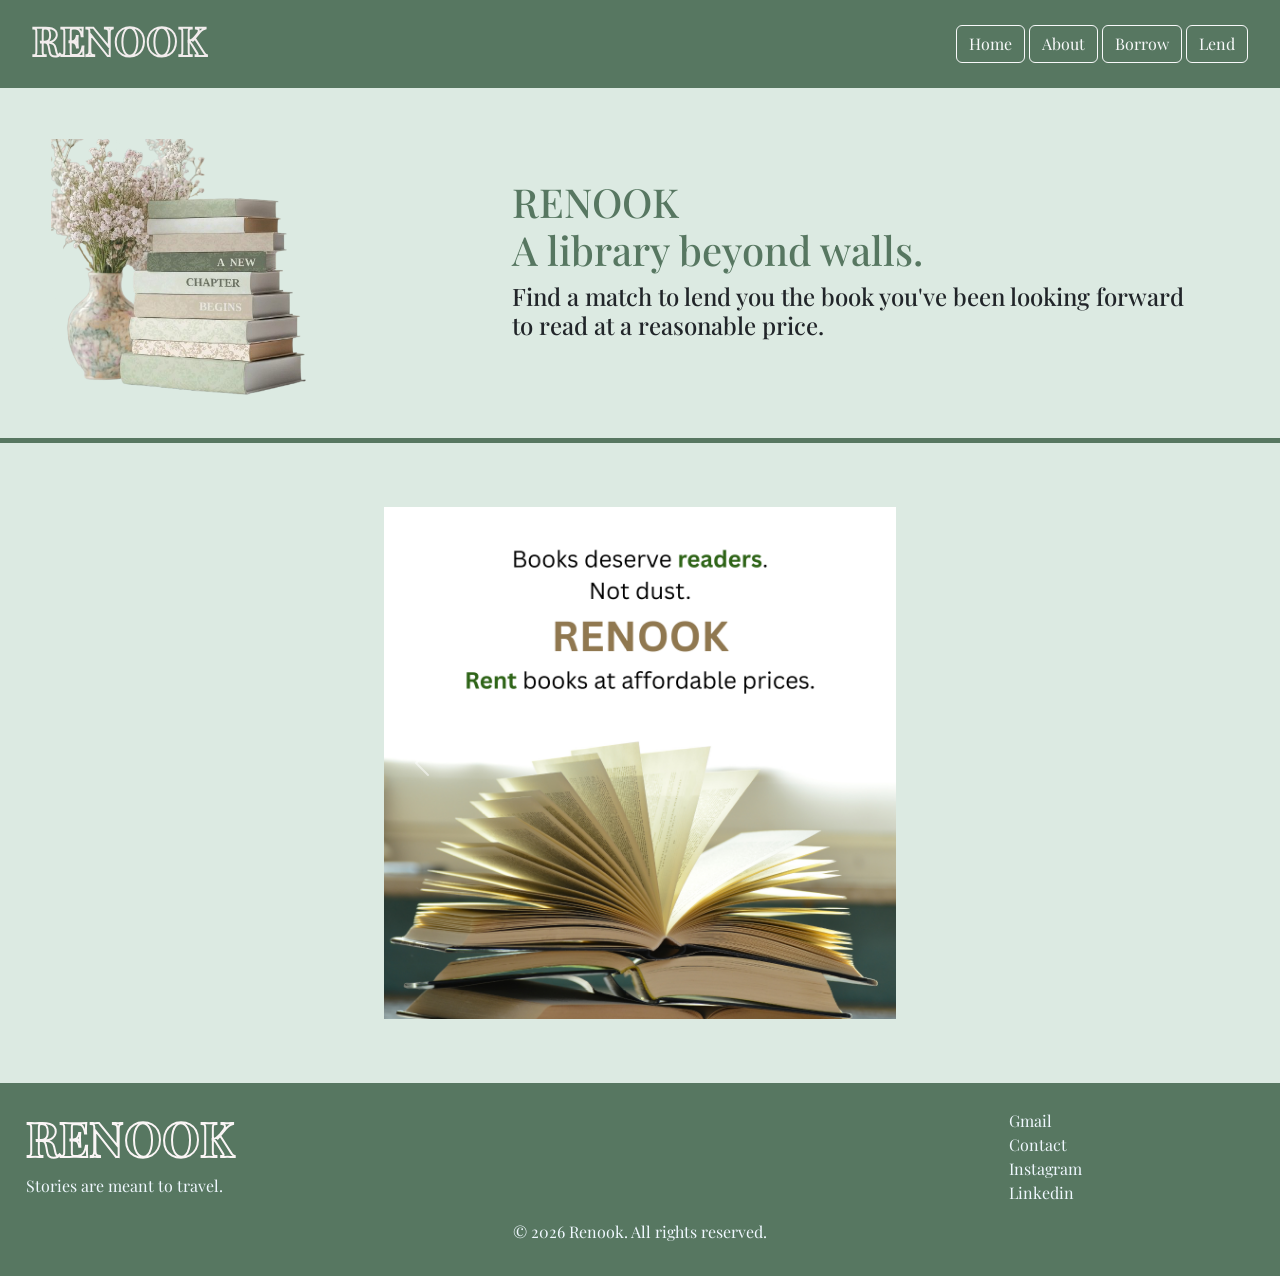
<file: index.html>
<!DOCTYPE html>
<html lang="en">
<head>
  <meta charset="UTF-8">
  <meta name="viewport" content="width=device-width, initial-scale=1.0">
  <title>Renook</title>
<!--bootstrap imported-->
  <link href="https://cdn.jsdelivr.net/npm/bootstrap@5.3.8/dist/css/bootstrap.min.css" rel="stylesheet" integrity="sha384-sRIl4kxILFvY47J16cr9ZwB07vP4J8+LH7qKQnuqkuIAvNWLzeN8tE5YBujZqJLB" crossorigin="anonymous">
<!--css file linked-->
  <link rel="stylesheet" href="intern1.css" />
<!--new font imported from google.fonts-->
  <link rel="preconnect" href="https://fonts.googleapis.com">
  <link rel="preconnect" href="https://fonts.gstatic.com" crossorigin>
  <link href="https://fonts.googleapis.com/css2?family=Caveat:wght@400..700&family=Libre+Baskerville:ital,wght@0,400;0,700;1,400&family=Playfair+Display:ital,wght@0,400..900;1,400..900&display=swap" rel="stylesheet">
</head>
<body>
<!--header-->
<header>
  <h1 id="one">RENOOK</h1>
  <div class="header butn">
  <button type="button" id="b1" class="btn btn-outline-light">Home</button>
  <button type="button" id="b2" class="btn btn-outline-light">About</button>
  <button type="button" id="b4" class="btn btn-outline-light">Borrow</button>
  <button type="button" id="b5" class="btn btn-outline-light">Lend</button>
  </div>
</header>
<!--intro-->
  <div class="intro">
  <img class="im" src="./1.png" height="300px"> 
  <div class="im2">
  <h1>RENOOK <br> A library beyond walls.</h1>
  <h4>Find a match to lend you the book you've been looking forward to read at a reasonable price.</h4>
  </div> 
  </div>
  <div id="two"></div>
<!--carousal-->
<div class="car">
  <div id="carouselExample" class="carousel slide">
  <div class="carousel-inner">
    <div class="carousel-item active">
      <img src="./3.png" class="d-block w-100" >
    </div>
    <div class="carousel-item">
      <img src="./4.png" class="d-block w-100" >
    </div>
    <div class="carousel-item">
      <img src="./5.png" class="d-block w-100" >
    </div>
  </div>
  <button class="carousel-control-prev" type="button" data-bs-target="#carouselExample" data-bs-slide="prev">
    <span class="carousel-control-prev-icon" aria-hidden="true"></span>
    <span class="visually-hidden">Previous</span>
  </button>
  <button class="carousel-control-next" type="button" data-bs-target="#carouselExample" data-bs-slide="next">
    <span class="carousel-control-next-icon" aria-hidden="true"></span>
    <span class="visually-hidden">Next</span>
  </button>
</div>
</div>
<!--footer-->
<div class="footer">
  <div class="g1">
    <h2>RENOOK</h2>
    <p>Stories are meant to travel.</p>
  </div>
  <div class="g2">
    Gmail<br>
    Contact<br>
    Instagram<br>
    Linkedin
  </div>
  <div class="g3">
    © 2026 Renook. All rights reserved.
  </div>
</div>
<!--bootstrap linked-->
<script src="https://cdn.jsdelivr.net/npm/bootstrap@5.3.8/dist/js/bootstrap.bundle.min.js" integrity="sha384-FKyoEForCGlyvwx9Hj09JcYn3nv7wiPVlz7YYwJrWVcXK/BmnVDxM+D2scQbITxI" crossorigin="anonymous"></script>
<!--javascript file linked-->
  <script src="./index.js"></script>
</body>
</html>
</file>
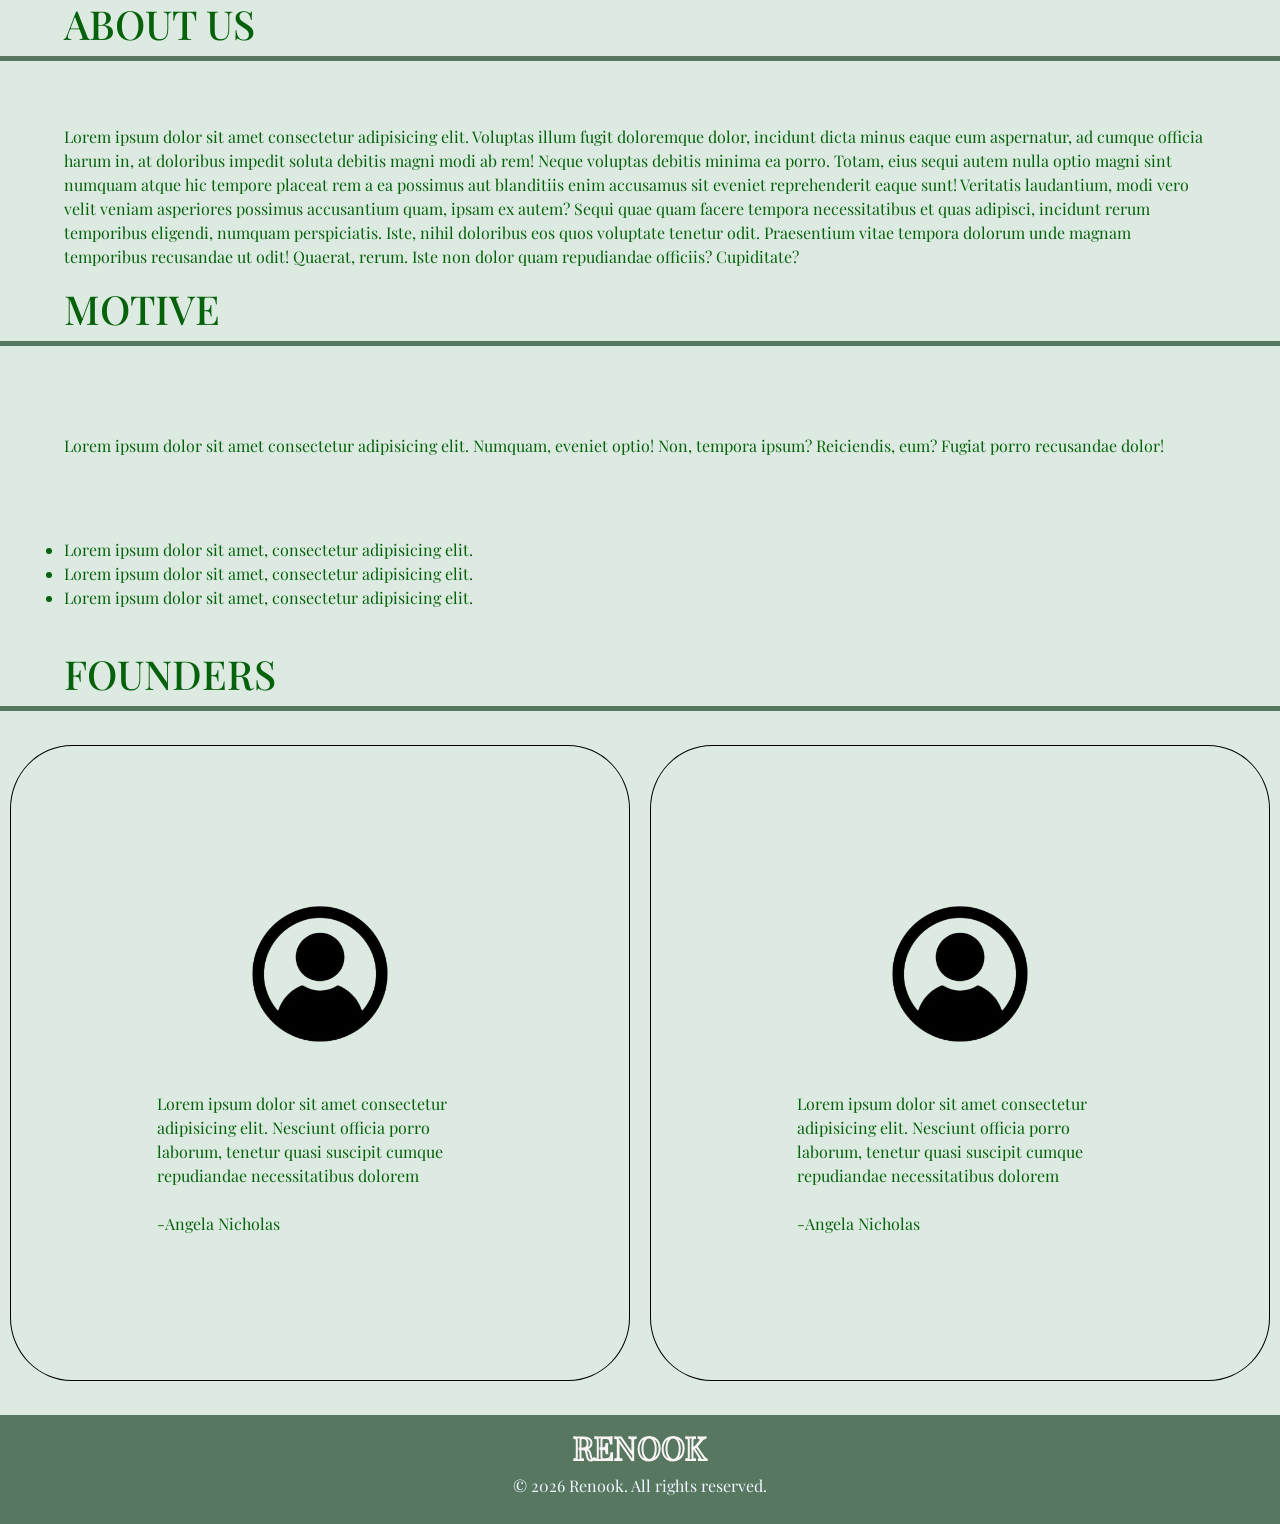
<file: about.html>
<!DOCTYPE html>
<html lang="en">
<head>
    <meta charset="UTF-8">
    <meta name="viewport" content="width=device-width, initial-scale=1.0">
    <title>About</title>
    <link href="https://cdn.jsdelivr.net/npm/bootstrap@5.3.8/dist/css/bootstrap.min.css" rel="stylesheet" integrity="sha384-sRIl4kxILFvY47J16cr9ZwB07vP4J8+LH7qKQnuqkuIAvNWLzeN8tE5YBujZqJLB" crossorigin="anonymous">
    <link rel="stylesheet" href="intern2.css" />
    <link rel="preconnect" href="https://fonts.googleapis.com">
    <link rel="preconnect" href="https://fonts.gstatic.com" crossorigin>
    <link href="https://fonts.googleapis.com/css2?family=Caveat:wght@400..700&family=Libre+Baskerville:ital,wght@0,400;0,700;1,400&family=Playfair+Display:ital,wght@0,400..900;1,400..900&display=swap" rel="stylesheet">
</head>
<body>

    <h1>ABOUT US</h1><div id="two"></div>
    <p>Lorem ipsum dolor sit amet consectetur adipisicing elit. Voluptas illum fugit doloremque dolor, incidunt dicta minus eaque eum aspernatur, ad cumque officia harum in, at doloribus impedit soluta debitis magni modi ab rem! Neque voluptas debitis minima ea porro. Totam, eius sequi autem nulla optio magni sint numquam atque hic tempore placeat rem a ea possimus aut blanditiis enim accusamus sit eveniet reprehenderit eaque sunt! Veritatis laudantium, modi vero velit veniam asperiores possimus accusantium quam, ipsam ex autem? Sequi quae quam facere tempora necessitatibus et quas adipisci, incidunt rerum temporibus eligendi, numquam perspiciatis. Iste, nihil doloribus eos quos voluptate tenetur odit. Praesentium vitae tempora dolorum unde magnam temporibus recusandae ut odit! Quaerat, rerum. Iste non dolor quam repudiandae officiis? Cupiditate?</p>
    
    <h1>MOTIVE</h1><div id="two"></div><br>
    <p>Lorem ipsum dolor sit amet consectetur adipisicing elit. Numquam, eveniet optio! Non, tempora ipsum? Reiciendis, eum? Fugiat porro recusandae dolor!</p>
    <ul>
      <li>Lorem ipsum dolor sit amet, consectetur adipisicing elit.</li>
      <li>Lorem ipsum dolor sit amet, consectetur adipisicing elit.</li>
      <li>Lorem ipsum dolor sit amet, consectetur adipisicing elit.</li>
    </ul><br>

    <h1>FOUNDERS</h1><div id="two"></div><br>
    <div class="peep">
    <div class="p1"><img src="./6.png" height="200px"><p>Lorem ipsum dolor sit amet consectetur adipisicing elit. Nesciunt officia porro laborum, tenetur quasi suscipit cumque repudiandae necessitatibus dolorem <br><br> -Angela Nicholas</p></div>
    <div class="p2"><img src="./6.png" height="200px"><p>Lorem ipsum dolor sit amet consectetur adipisicing elit. Nesciunt officia porro laborum, tenetur quasi suscipit cumque repudiandae necessitatibus dolorem <br><br> -Angela Nicholas</p></div>
    </div><br>

    <!--footer-->
    <div class="footer">
    <div class="g1">
    <h2>RENOOK</h2>
    </div>
    <div class="g3">
    © 2026 Renook. All rights reserved.
    </div>
    </div>


<script src="https://cdn.jsdelivr.net/npm/bootstrap@5.3.8/dist/js/bootstrap.bundle.min.js" integrity="sha384-FKyoEForCGlyvwx9Hj09JcYn3nv7wiPVlz7YYwJrWVcXK/BmnVDxM+D2scQbITxI" crossorigin="anonymous"></script>
<script src="./index.js"></script>
</body>
</html>
</file>
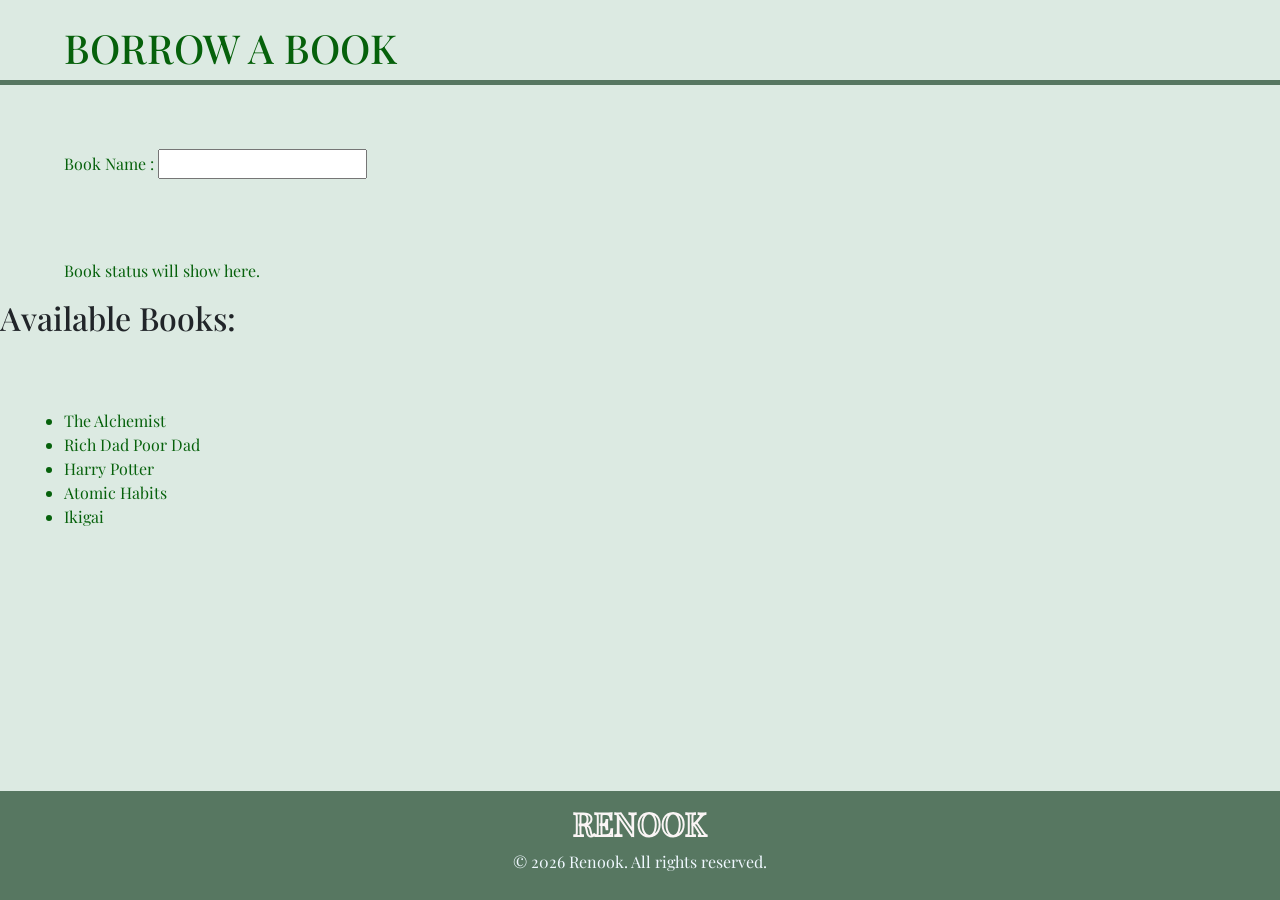
<file: borrow.html>
<!DOCTYPE html>
<html lang="en">
<head>
    <meta charset="UTF-8">
    <meta name="viewport" content="width=device-width, initial-scale=1.0">
    <title>borrow</title>
    <link href="https://cdn.jsdelivr.net/npm/bootstrap@5.3.8/dist/css/bootstrap.min.css" rel="stylesheet" integrity="sha384-sRIl4kxILFvY47J16cr9ZwB07vP4J8+LH7qKQnuqkuIAvNWLzeN8tE5YBujZqJLB" crossorigin="anonymous">
    <link rel="stylesheet" href="intern2.css" />
    <link rel="preconnect" href="https://fonts.googleapis.com">
    <link rel="preconnect" href="https://fonts.gstatic.com" crossorigin>
    <link href="https://fonts.googleapis.com/css2?family=Caveat:wght@400..700&family=Libre+Baskerville:ital,wght@0,400;0,700;1,400&family=Playfair+Display:ital,wght@0,400..900;1,400..900&display=swap" rel="stylesheet">
</head>
<body>
    <br>
    <h1>BORROW A BOOK</h1><div id="two"></div>

    <p>Book Name : <input type="search" id="input"></p>
    <p id="result">Book status will show here.</p>

    <h2>Available Books:</h2>
    <ul>
        <li>The Alchemist</li>
        <li>Rich Dad Poor Dad</li>
        <li>Harry Potter</li>
        <li>Atomic Habits</li>
        <li>Ikigai</li>
    </ul>

     <!--footer-->
<div class="footer">
    <div class="g1">
      <h2>RENOOK</h2>
    </div>
    <div class="g3">
      © 2026 Renook. All rights reserved.
    </div>
</div>

    <script src="https://cdn.jsdelivr.net/npm/bootstrap@5.3.8/dist/js/bootstrap.bundle.min.js" integrity="sha384-FKyoEForCGlyvwx9Hj09JcYn3nv7wiPVlz7YYwJrWVcXK/BmnVDxM+D2scQbITxI" crossorigin="anonymous"></script>
    <script src="./index.js"></script>
</body>
</html>
</file>
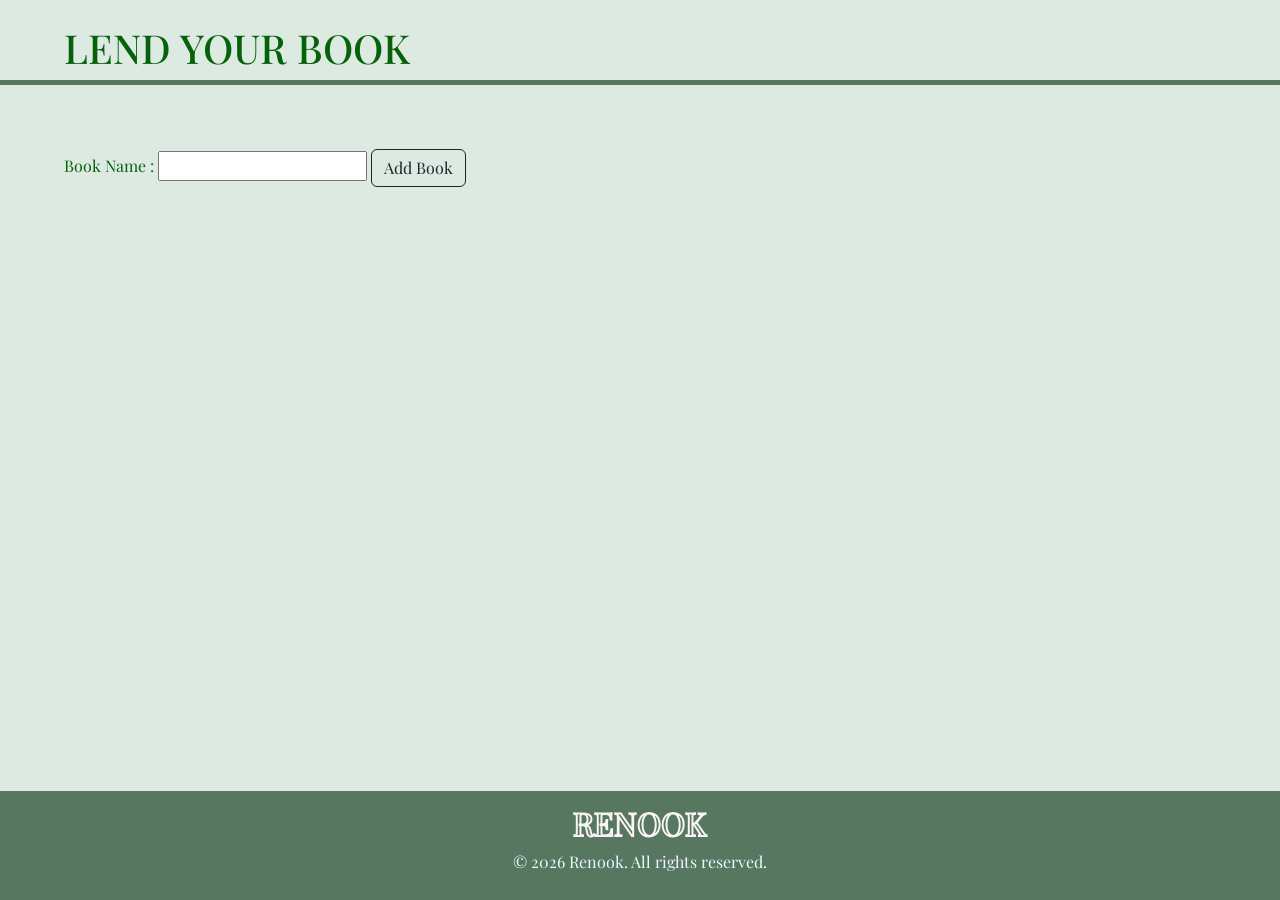
<file: lend.html>
<!DOCTYPE html>
<html lang="en">
<head>
    <meta charset="UTF-8">
    <meta name="viewport" content="width=device-width, initial-scale=1.0">
    <title>lend</title>
    <link href="https://cdn.jsdelivr.net/npm/bootstrap@5.3.8/dist/css/bootstrap.min.css" rel="stylesheet" integrity="sha384-sRIl4kxILFvY47J16cr9ZwB07vP4J8+LH7qKQnuqkuIAvNWLzeN8tE5YBujZqJLB" crossorigin="anonymous">
    <link rel="stylesheet" href="intern2.css" />
    <link rel="preconnect" href="https://fonts.googleapis.com">
    <link rel="preconnect" href="https://fonts.gstatic.com" crossorigin>
    <link href="https://fonts.googleapis.com/css2?family=Caveat:wght@400..700&family=Libre+Baskerville:ital,wght@0,400;0,700;1,400&family=Playfair+Display:ital,wght@0,400..900;1,400..900&display=swap" rel="stylesheet">
</head>
<body>
    <br>
   <h1>LEND YOUR BOOK</h1><div id="two"></div>

   <p>Book Name : <input type="search" id="lendInput">
    <button type="button" id="add" class="btn btn-outline-dark">Add Book</button>
</p>

   <p id="msg"></p>

     <!--footer-->
<div class="footer">
    <div class="g1">
      <h2>RENOOK</h2>
    </div>
    <div class="g3">
      © 2026 Renook. All rights reserved.
    </div>
</div>

    <script src="https://cdn.jsdelivr.net/npm/bootstrap@5.3.8/dist/js/bootstrap.bundle.min.js" integrity="sha384-FKyoEForCGlyvwx9Hj09JcYn3nv7wiPVlz7YYwJrWVcXK/BmnVDxM+D2scQbITxI" crossorigin="anonymous"></script>
    <script src="./index.js"></script>
</body>
</html>
</file>
<file: intern1.css>
body{
    font-family: "Playfair Display", serif;
}
.intro>h4{
    font-size: 1.5rem;
    color: rgb(6, 97, 11);
}
#one{
    color: transparent;
    -webkit-text-stroke: 2px rgb(242, 237, 237);
    font-weight: 700;
}
h1{
    font-size: 2.5rem;
    color:rgb(87, 119, 97);
}
h2{
    color: aliceblue;
}
.intro{
    background-color: rgb(220, 234, 226);
    display: grid;
    grid-template-columns:40% 60%; /*2 col also*/ 
    align-items: center;
}
.im{
    grid-column: 1/2;
    height:350px;
    padding-top:10%;
    padding-left:10%;
}
.im2{
    grid-column: 2/3;
    padding-right: 10%;
}
header{
    background-color: rgb(87, 119, 97);
    display: flex;
    justify-content: space-between;
    align-items: center;
    padding:1rem 2rem;
}
.car{
   background-color: rgb(220, 234, 226);
}
.carousel{
    padding-top: 5%;
    width: 40%;
    margin: auto;
    padding-bottom: 5%;
}
#two{
    height:5px;
    width:100%;
    background-color: rgb(87, 119, 97);
}
.footer{
    color: aliceblue;
    background-color:rgb(87, 119, 97);
    display:grid;
    grid-template:70% 30%/80% 20% ;
    padding:2%;
}
.g1>h2{
    color:rgb(87, 119, 97);
    -webkit-text-stroke: 2px rgb(250, 245, 245);
    font-weight: 700;
    font-size: 3rem;
}
.g3{
    grid-column:1/-1;
    text-align: center;
    margin-top: 1%;
}



/* @media(min-width:0px) and (max-width:700px){
    
} */
</file>
<file: intern2.css>
body{
    font-family: "Playfair Display", serif;
    background-color: rgb(220, 234, 226);
    /* add below 3 lines for footer at bottom even if less content */
    min-height:100vh;
    display:flex;
    flex-direction:column;
}
h1{
    color:rgb(6, 97, 11);
    padding-left: 5%;

}
.peep{
    display: flex;
}
img{
    width:200px;
}
p,ul{
    color:rgb(6, 97, 11);
    padding-top:5%;padding-left:5%;padding-right:5%;
}
#two{
    height:5px;
    width:2000px;
    background-color: rgb(87, 119, 97);
}
.p1,.p2{
    border:1px solid black;
    border-radius: 10%;
    display: flex;
    color:rgb(6, 97, 11);
    flex-direction: column;
    justify-content: center;
    align-items: center;
    padding:10%;
    margin:10px;
}
.footer{
    color: aliceblue;
    background-color:rgb(87, 119, 97);
    display: block;  
    text-align: center;
    /* add below line for footer at bottom even if less content */
    margin-top:auto;
    
}
.g1{
    padding-top: 1%;
    color:rgb(87, 119, 97);
    -webkit-text-stroke: 2px rgb(250, 245, 245);
    font-weight: 700;
    font-size: 3rem;
}
.g3{
    padding-bottom:2%;
}
</file>
